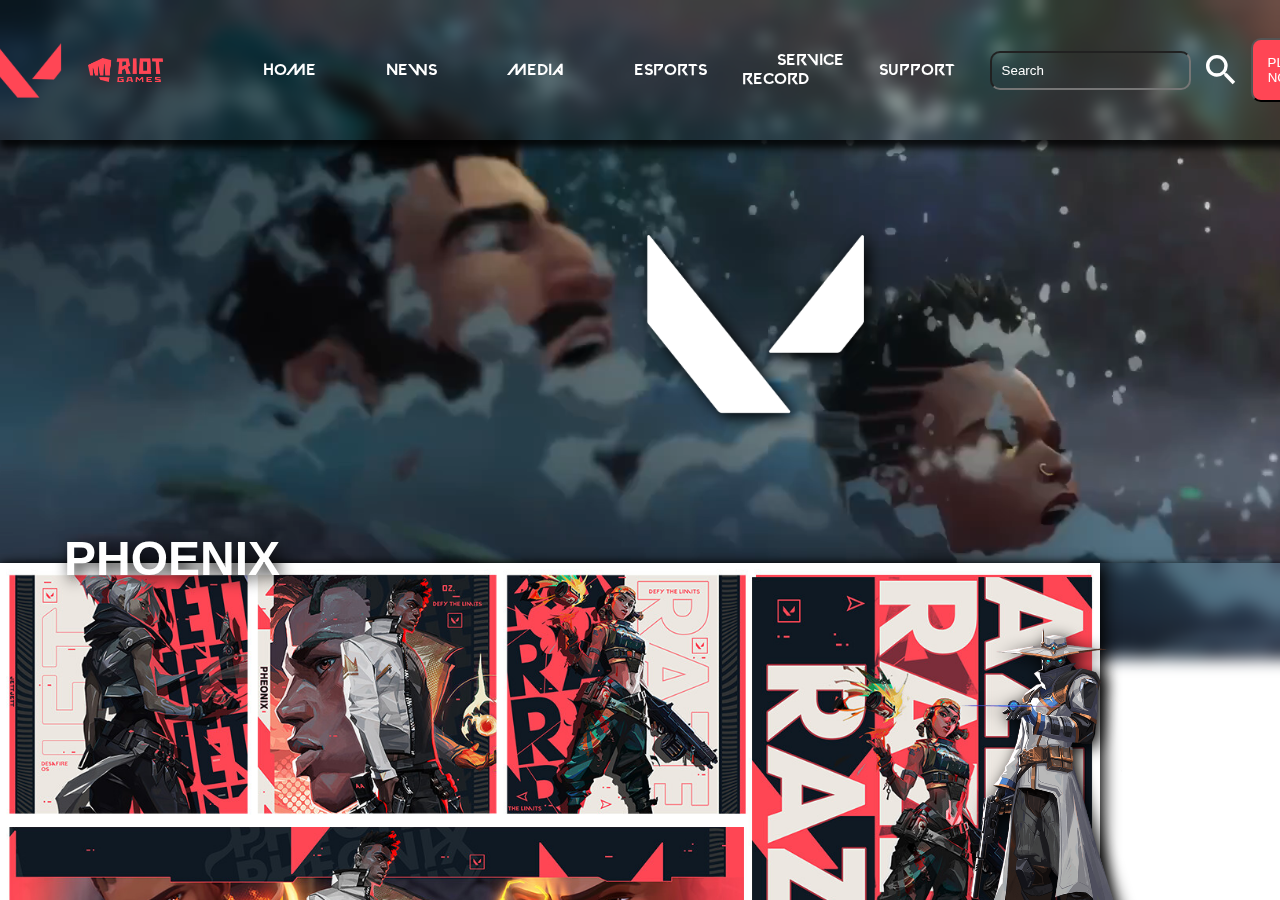
<file: media.html>
<!DOCTYPE html>
<html lang="en">
<head>
    <meta charset="UTF-8">
    <meta name="viewport" content="width=device-width, initial-scale=1.0">
    <link rel="stylesheet" href="styles.css">
    <link href="https://fonts.googleapis.com/icon?family=Material+Icons"
    rel="stylesheet">
</head>
<body>

<div class="main-container">

    <nav class="centered-row box-shadow">
     
        
        <img src="valContent/val logo.png" alt="" class="logo1">
        <img src="valContent/toppng.com-valorant-logo-icon-3200x1796.png" alt="" class="logo2">
        <ul>
            <li><a class="nav-links" class="nav-links" href="index.html">HOME</a></li>
            <li><a class="nav-links" href="news.html">NEWS</a></li>
            <li><a class="nav-links" href="media.html">MEDIA</a></li>
            <li><a class="nav-links" href="esports.html">ESPORTS</a></li>
            <li><a class="nav-links" href="service-record.html">SERVICE RECORD</a></li>
            <li><a class="nav-links" href="#">SUPPORT</a></li>
            
            <div class="search-bar-div centered-row">
                <input type="text" class="search-bar" placeholder="Search">
                <i class="material-icons" id="searchBtn">search</i>
            </div>
           
            <button class="playBtn btn">PLAY NOW</button>
        </ul>
        
            <img class="knife" src="valContent/[CITYPNG.COM]HD Valorant Jett Agent Knife PNG - 1000x1000.png" alt="">
        
    </nav>

    <section class="media-p1 fade-in">
        <video loop autoplay muted src="valContent/Media/mediap1/revelation-episode-6-cinematic-valorant-jam.mp4" class="media-bkgd-p1"></video>
        <img src="valContent/[CITYPNG.COM]HD Valorant White Symbol Icon Sign Logo PNG - 5019x2800.png" alt="" class="media-logo filter-shadow">

        

        <div class="media-main box-shadow">
        
            <img src="valContent/Media/mediap1/nguyen-aa-huynh-arrtboard-character.jpg" alt="" class="phoenix filter-shadow">
            <h1 class="mediaH1 filter-shadow">PHOENIX</h1>
            <h1 class="mediaH2 filter-shadow">RAZE</h1>
            <div class="media-main-info centered-column">
                <div class="media-2nd">
                <img src="valContent/Media/mediap1/[CITYPNG.COM]HD Cypher Valorant Agent Player Character PNG - 957x1468.png" alt="" class="cypher filter-shadow">
             <div class="info-header">
                <img src="valContent/[CITYPNG.COM]HD Valorant White Symbol Icon Sign Logo PNG - 5019x2800.png" alt="" class="small-val-logo">
                <h2>AGENTS</h2>
                 </div>
                
                <p class="media-main-para" >What are Valorant agents? Valorant is a 5v5 tactical shooter where each player plays as a character called an “agent”. There are currently eighteen agents in the game: Astra, Breach, Brimstone, Chamber, Cypher, Jett, Kay/O, Killjoy, Neon, Omen, Phoenix, Raze, Reyna, Sage, Skye, Sova, Viper, and Yoru.

                    Find more ways to plant the Spike and style on your enemies with scrappers, strategists, and hunters of every description.</p>
            </div>
        </div>
        </div>
    </section>

    <section class="media-p2 fade-in">
          <img src="valContent/Media/mediap2/valorant media6 bkgd.png" alt="" class="media-p2-bkgd">
          
          <div class="media2-header-div">
              <h1 class="yoru-header">YORU</h1>
              <h3 class="header1-media">DUELIST</h3>
           </div>

           <img src="valContent/page4/WE ARE BIG.png" class="we-are-media" alt="">

          <div class="mediap2-main centered-row">
            <div class="yoru-div">
                <img class="yoru filter-shadow" src="valContent/Media/mediap2/[CITYPNG.COM]HD Valorant Game Yoru Agent Character Player PNG - 971x1490.png" alt="">
            </div>
            <div class="class1">
                <h3>DUELIST</h3>
                <p>Japanese native, Yoru, rips holes straight through reality to infiltrate enemy lines unseen. Using deception and aggression in equal measure, 
                    he gets the drop on each target before they know where to look.</p>
            </div>
            <div class="ability-info">
                 <h3>CURVEBALL</h3>
                 <p>Curveball is a Blind ability that Phoenix must equip before casting. Upon casting, he will throw a flare orb that detonates after a set amount of time. Phoenix can use Primary and Alt Fire to control the direction the orb curves in; Primary 
                    Fire curves the orb to the left and Alt Fire curves the orb to the right.</p>
            </div>
            <div class="abil-icons">
                <h3>ABILITIES</h3>
               <img src="valContent/Media/mediap2/hot-hands-white.png" alt="" class="abil">
               <img src="valContent/Media/mediap2/curveball-white.png" alt="" class="abil">
               <img src="valContent/Media/mediap2/recon-bolt-white.png" alt="" class="abil">
               <img src="valContent/Media/mediap2/showstopper-white.png" alt="" class="abil">
            </div>
          </div>

          <i class="material-icons" id="media-arrow">expand_more</i>
    </section>

    <section class="media-p3 fade-in">
        <img src="valContent/Media/mediap3/valorant media5 bkgd.png" alt="" class="media-p2-bkgd">
          
        <div class="media3-header-div">
            <h1 class="cypher-header">CYPHER</h1>
            <h3 class="header2-media">SENTINEL</h3>
          </div>
          
         <img src="valContent/page4/VAL BIG.png" class="valorant-media" alt="">

        <div class="mediap3-main centered-row">
            <div class="abil-icons">
                <h3>ABILITIES</h3>
               <img src="valContent/Media/mediap3/hunters-fury-white.png" alt="" class="abil filter-shadow">
               <img src="valContent/Media/mediap3/blade-storm-white.png" alt="" class="abil filter-shadow">
               <img src="valContent/Media/mediap3/shock-bolt-white.png" alt="" class="abil filter-shadow">
               <img src="valContent/Media/mediap3/showstopper-white.png" alt="" class="abil filter-shadow">
            </div>
          
         
          <div class="ability-info">
               <h3>HUNTERS FURY</h3>
               <p>Hunter's Fury is an Empowerment ability that Sova can instantly use. Upon activation, he winds up and equips himself with a bow that holds multiple charges. Sova can fire in a direction to expend a charge and 
                release a long-range, cylindrical energy blast that pierces through terrain. Anything caught in the blast will take damage and any enemy agents hit will additionally be briefly revealed with a red-yellow outline that 
                follows and shows every action the victim is making during its duration.</p>
          </div>

          <div class="class1">
            <h3>SENTINEL</h3>
            <p>The Moroccan information broker, 
                Cypher is a one-man surveillance network who keeps tabs on the enemy's every move. 
                No secret is safe. No maneuver goes unseen. 
                Cypher is always watching.</p>
        </div>

          <div class="cypher-div">
            <img class="cypher-media filter-shadow" src="valContent/Media/mediap3/[CITYPNG.COM]HD Valorant Cypher Agent Player Character With Weapon PNG - 1903x2562.png" alt="">
          </div>
       
        </div>

        <i class="material-icons" id="media-arrow2">expand_more</i>
  </section>

  <section class="media-p4 fade-in">
    <img src="valContent/Media/mediap4/valorant media7 bkgd.png" alt="" class="media-p2-bkgd">
      
    <div class="media4-header-div">
        <h1 class="jett-header">JETT</h1>
        <h3 class="header3-media">DUELIST</h3>
      </div>
      
     <img src="valContent/page4/WE ARE BIG.png" class="we-are-media4" alt="">

    <div class="mediap4-main centered-row">

        <div class="jett-div">
            <img class="jett-media filter-shadow" src="valContent/Media/mediap4/[CITYPNG.COM]HD Jett Agent Valorant Character PNG - 1115x1296.png" alt="">
          </div>

          <div class="class1">
            <h3>DUELIST</h3>
            <p>Japanese native, Yoru, rips holes straight through reality to infiltrate enemy lines unseen. 
                Using deception and aggression in equal measure, 
                he gets the drop on each target before they know where to look.</p>
        </div>

        <div class="ability-info">
            <h3>VIPERS PIT</h3>
            <p>EQUIP a chemical sprayer. FIRE to spray a chemical cloud in all directions around Viper, creating a large cloud 
                that reduces the vision range of players and maximum health of enemies inside of it. 
                HOLD the ability key to disperse the</p>
       </div>
 
        <div class="abil-icons">
           <h3>ABILITIES</h3>
           <img src="valContent/Media/mediap4/fault-line-white.png" alt="" class="abil">
           <img src="valContent/Media/mediap4/healing-orb-white.png" alt="" class="abil">
           <img src="valContent/Media/mediap4/vipers-pit-white.png" alt="" class="abil">
           <img src="valContent/Media/mediap4/showstopper-white.png" alt="" class="abil">
        </div>
      

    </div>

   
</section>

<section class="footer">

    <footer class="centered-column">
        <div class="media-icons">
            <img src="valContent/Social Media Logos/facebook black.png" alt="" class="fbook i">
            <img src="valContent/Social Media Logos/insta black.png" alt="" class="insta i">
            <img src="valContent/Social Media Logos/youtube black.png" alt="" class="youtube i">
        </div>
        <div class="fLogos">
            <!-- <img src="valContent/val logo.png" alt="" class="f-riot"> -->
            <img src="valContent/[CITYPNG.COM]HD Valorant White Official Logo With Symbol PNG - 5019x3946.png" alt="" class="f-val">
        </div>
        <div class="copyright">
            <p>© 2023 Riot Games, Inc. Riot Games, VALORANT, and any associated logos are trademarks, service marks, and/or registered trademarks of Riot Games, Inc.</p>
        </div>
        <div class="terms">
            <h2>Privacy Notice</h2>
            <h2>Terms Of Service</h2>
        </div>
        <img src="valContent/esrb-valorant.png" alt="" class="rating">
    </footer>

</section>

</div>
    
</body>
<script src="script.js"></script>
</html>
</file>
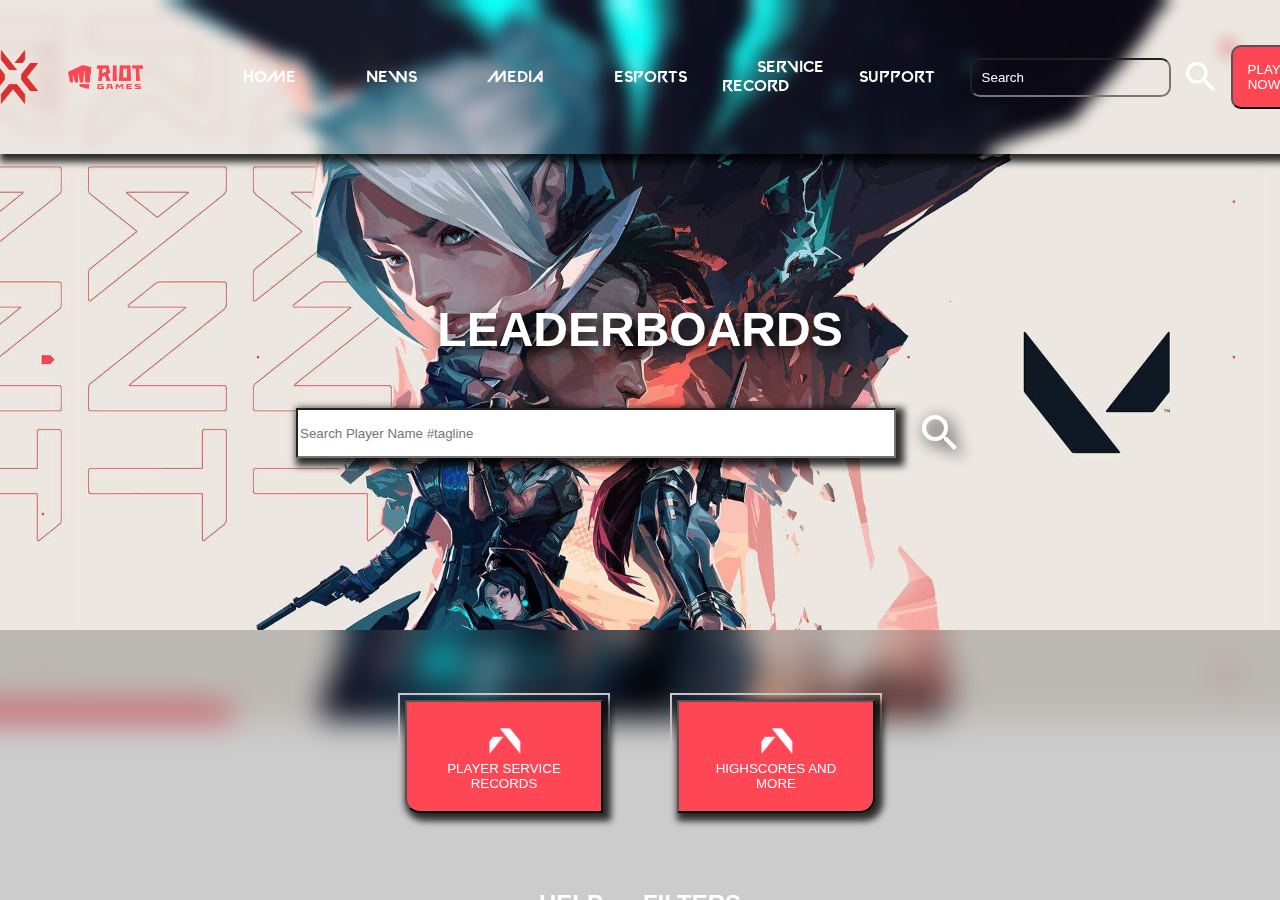
<file: service-record.html>
<!DOCTYPE html>
<html lang="en">
<head>
    <meta charset="UTF-8">
    <meta name="viewport" content="width=device-width, initial-scale=1.0">
    <link rel="stylesheet" href="styles.css">
    <link href="https://fonts.googleapis.com/icon?family=Material+Icons"
    rel="stylesheet">
</head>
<body>

    <div class="main-container">

    <nav class="centered-row box-shadow">
   
        <img src="valContent/esports/main/600px-VCT_Red_logo.png" alt="" class="logo1e">
        <img src="valContent/toppng.com-valorant-logo-icon-3200x1796.png" alt="" class="logo2">
        <ul>
            <li><a class="nav-links" href="index.html">HOME</a></li>
            <li><a class="nav-links" href="news.html">NEWS</a></li>
            <li><a class="nav-links" href="media.html">MEDIA</a></li>
            <li><a class="nav-links" href="esports.html">ESPORTS</a></li>
            <li><a class="nav-links" href="service-record.html">SERVICE RECORD</a></li>
            <li><a class="nav-links" href="#">SUPPORT</a></li>
            
            <div class="search-bar-div centered-row">
                <input type="text" class="search-bar" placeholder="Search">
                <i class="material-icons" id="searchBtn">search</i>
            </div>
           
            <button class="playBtn btn">PLAY NOW</button>
        </ul>
        
            <img class="knife" src="valContent/[CITYPNG.COM]HD Valorant Jett Agent Knife PNG - 1000x1000.png" alt="">
        
    </nav>

    <section class="srp1">

        <img src="service-record/srp1/valorant-computer-characters-846ruemtfu427msa.jpg" alt="" class="esports-bkgd-noblur">

        <div class="srp1-main centered-column">

          <div class="lead-input centered-column">
            <h1 class="srp1-header filter-shadow">LEADERBOARDS</h1>
         <div class="lead-search-div centered-row">
            <input type="text" class="lead-bar box-shadow" placeholder="Search Player Name #tagline">
            <i class="material-icons filter-shadow" id="lead-mag-icon">search</i>
            </div>
          </div>
            
            <div class="blur-box centered-column">
             <div class="leader-btns">
                <div class="sr-btn-div">
                    <div class="btnPad">
                        <button class="lead-btnL btn centered-column box-shadow"><img src="valContent/page4/[CITYPNG.COM]HD Valorant White Symbol Icon Sign Logo PNG - 5019x2800.png" class="white-val-logo" alt="">PLAYER SERVICE RECORDS</button>
                       </div>
                    </div>
                <div class="sr-btn-div">
                    <div class="btnPadR">
                        <button class="lead-btnR btn centered-column box-shadow"><img src="valContent/page4/[CITYPNG.COM]HD Valorant White Symbol Icon Sign Logo PNG - 5019x2800.png" class="white-val-logo" alt="">HIGHSCORES AND MORE</button>
                        </div>
                    </div>
                </div>
                    <div class="blur-options">
                        <h2>HELP</h2>
                        <h2>FILTERS</h2>
                    </div>
                
            </div>
        </div>
    </section>

    <section class="footer">

        <footer class="centered-column">
            <div class="media-icons">
                <img src="valContent/Social Media Logos/facebook black.png" alt="" class="fbook i">
                <img src="valContent/Social Media Logos/insta black.png" alt="" class="insta i">
                <img src="valContent/Social Media Logos/youtube black.png" alt="" class="youtube i">
            </div>
            <div class="fLogos">
                <!-- <img src="valContent/val logo.png" alt="" class="f-riot"> -->
                <img src="valContent/[CITYPNG.COM]HD Valorant White Official Logo With Symbol PNG - 5019x3946.png" alt="" class="f-val">
            </div>
            <div class="copyright">
                <p>© 2023 Riot Games, Inc. Riot Games, VALORANT, and any associated logos are trademarks, service marks, and/or registered trademarks of Riot Games, Inc.</p>
            </div>
            <div class="terms">
                <h2>Privacy Notice</h2>
                <h2>Terms Of Service</h2>
            </div>
            <img src="valContent/esrb-valorant.png" alt="" class="rating">
        </footer>
    
       </section>

</div>
    
</body>
</html>
</file>
<file: styles.css>
@font-face {
    font-family: 'CustomFont';
    src: url('valContent/Valorant-Font.ttf') format('truetype');
    /* Additional font properties */
  }

  *{
    box-sizing: border-box;
  }

  /* FONTS */

  h1{
     font-size: 3rem;
  }

  h2{
    padding: 20px;
  }

  h3{
    font-size: 2rem;
  }

  h4{
    filter: drop-shadow(4px 4px 4px rgba(0, 0, 0, 1));
    letter-spacing: 5px;
  }

  p{
    font-size: 1.3rem;
  }

  .paras{
    font-size: 1rem;
  }

  /* Main -------------------------------------------*/

  body{
    font-family: "Segoe UI", Arial, sans-serif;
    color: white;
    margin: 0;
    padding: 0;
    
    
    
    
    
   
  }

  .main-container{
    
    height: 100vh;
    scroll-snap-type: y mandatory;
    scroll-behavior: smooth;
    overflow-y: scroll;
    overflow-x: hidden;
    position: relative;
  }


  section{
   
    scroll-snap-align: start;
    height: 100vh;
    
  }


  .fade-in {
    opacity: 0;
    transition: opacity 500ms ease-in-out;
    
}

.fade-in.appear{
    opacity: 1;
    
}

  .centered-column{
    display: flex;
    flex-direction: column;
    justify-content: center;
    align-items: center;

  }

  .centered-row{
    display: flex;
    flex-direction: row;
    justify-content: center;
    align-items: center;
  }

  .box-shadow{
    box-shadow: 4px 4px 7px 4px rgba(0, 0, 0, 0.8);
  }

  .filter-shadow{
    filter: drop-shadow(4px 4px 8px rgba(0, 0, 0, 1));
  }


  :root{
     --primary-red: #FF4655;
     --dull-white: #D1C9C9;
     --dark-grey: #454545;
  }

  /* NAV -------------------------------------------------------- */ 

  nav{
     position: fixed;
     padding: 20px 0px 20px 0px;
     z-index: 1;
     top: 0;
     left: 0;
     width: 100%;
     backdrop-filter: blur(8px);
     
     
     

  }

 

  ul{
    flex-grow: 1;
    list-style: none;
    display: flex;
    justify-content: space-between;
    align-items: center;
    text-align: center;
    margin: 0px 25px;
  }

 a{
    font-family: 'CustomFont', sans-serif;
    text-decoration: none;
    padding: 10px 35px;
    color: white;
    
  }

  a:hover{
    border: 4px solid white;
    border-radius: 20px;
    transition: 0.5s ease-out;
  }

  .nav-link-active{
    border: 4px solid white;
    border-radius: 20px;

  }



  .knife{
    width: 75px;
    position: absolute;
    top: 870%;
    right: 1%;
    
  }

  .main-nav-bkgd{

  }

  #searchBtn{
    font-size: 40px;
    color: white;
    padding: 10px;
 }

  .search-bar-div{
    
  }

  .search-bar{
    background-color: transparent;
    color: white;
    padding: 10px;
    border-radius: 10px;
  }

  .search-bar::placeholder {
    color: white;
  }

  #arrowBtn{
    color: white;
    font-size: 40px;
    padding: 10px;
    
  }

  /* FOOTER -------------------------------------------------------- */

  footer{
    background-color: #D1C9C9;
    
    position: absolute;
    height: 700px;
    width: 100%;
   
  }

  .terms{
    display: flex;
    padding: 20px;
  }

  .copyright{

  }

  .fLogos{

  }

  .media-icons{
    margin-bottom: 20px;
  }

  .insta{
   width: 50px;
  }

  .youtube{
    width: 60px;
  }

  .fbook{
    width: 40px;
  }

  .i{
    padding: 10px;
  }

  .rating{
    width: 200px;
  }

  .media-icons{

  }

  .f-val{
    width: 200px;
  }

  .f-riot{
     width: 200px;
  }

  /* HOME -------------------------------------------------------- */ 

  .logo1{
     width: 150px;
     padding: 0px 10px 0px 40px;
  }

  .logo2{
    width: 75px;
  }

  .header-main{
    position: absolute;
    margin-left: 4%;
    top: 13%;
    width: 1000px;
    
   
    
  }

  .hm-next{
    width: 800px;
    height: 5px;
    display: flex;
    justify-content: flex-start;
   
  }


  .page1{
    position: relative;
  }

  .main-vid-bkgd-case{
    width: 100%;
    
  }

  .main-vid-bkgd{
    position: absolute;
    width: 100%;
    top: -200px;
    left: 50%;
    padding:0;
    margin: 0;
   
    
    
    transform: translate(-50%, -15%);
  }


  .sec1-bkgd-case{
    position: absolute;
    top: 30%;
    width: 100%;
    padding: 0;
    margin: 0;
  }

  .sec1-bkgd{
    width: 100%;

  }


  .img-div-main{
    position: absolute;
    display: flex;
    top: 32%;
    left: 3%;
    backdrop-filter: blur(8px);
    padding: 20px;
  }

  .main-img{
     width: 500px;
     border: 2px solid white;
     
  }

  .main-img-diff{
    width: 470px;
    border: 2px solid white;
  }

  .we-are-text{
    position: absolute;
    width: 800px;
    top: 28%;
    left: 3%;
    
   
  }

  .the-latest{
    position: absolute;
    width: 500px;
    top: 33%;
    left: 9%;
    z-index: 1;
  }

  .valorant-text{
    position: absolute;
    width: 1100px;
    top: 57%;
    left: 30%;
    
  }



  .f1, .f2, .f3{
    
    
  }

  .f-text{
    display: flex;
    justify-content: space-between;
    align-items: center;
    padding-right: 20px;
  
  
  }

  .info-main{
  
    width: 600px;
    padding: 40px;
  }

  .last-main{
    position: absolute;
    display: flex;
    top: 60%;
    left: -1%;
    margin: 100px;
    backdrop-filter: blur(8px);
    padding: 20px;
    height: 400px;
  }

  .char-case-main{
    position: absolute;
    top: -150px;
    left: 1450px;
  }

  .char1{
     width: 1200px;
  }

  .jett-login-vid{
    width: 250px;
    
  }

  .btnPad{
    border: 2px solid var(--dull-white);
    padding: 5px;
    width: 212px;
    border-radius: 0px 0px 0px 15px;
    margin: 30px;
  }

  .btnPadR{
    border: 2px solid var(--dull-white);
    padding: 5px;
    width: 212px;
    border-radius: 0px 0px 15px 0px;
    margin: 30px;
  }

  .learnBtn{
    border-radius: 0px 0px 0px 15px;
    cursor: pointer;
  }

 

  .playBtn{
    border-radius: 10px;
    cursor: pointer;
  }
  

  .btn{
    background-color: var(--primary-red);
    padding: 15px;
    color: white;
    
  }

  .btn:hover{

    background-image: linear-gradient(to right, #ff5e62, #ff9966);

  }

  /* HOME PAGE 2 -------------------------------------------------------- */

  .page2{
    
  }

  .page2-last{
     position: absolute;
     top: 165%;
     display: flex;
     flex-direction: row;
     box-shadow: 7px 4px 7px 7px rgba(0, 0, 0, 0.8);
  }

  .gun1, .char-info{
     width: 900px;
     
  }

  .gun-text{
    backdrop-filter: blur(8px);
    padding: 30px;
    width: 100%;
    text-align: center;
    
  }
  .smoke-overlay{
    position: absolute;
    width: 100%;

  }
  
  /* HOME PAGE 3 -------------------------------------------------------- */

  .page3{
    
  }

  .page3-bkgd{
    position: absolute;
    top: 201%;
    width: 100%;
    padding: 0;
    margin: 0;
  }

  .page3-bkgd-case{

  }
  
  .p3-left-div{
     position: absolute;
     top: 215%;
  }

  .p3-map1{
    width: 700px;
    border: 2px solid white;
   
  }

  .p3-top-div, .p3-bottom-div{
      padding: 10px;
      margin-left: 80px;
  }

  .p3-right-div{
    position: absolute;
    top: 220%;
    width: 1200px;
    margin-left: 35%;
  }

  .p3-large-vid{
    width: 1200px;
    padding: 40px;
    filter: drop-shadow(5px 0px 20px  rgba(255, 255, 255, 1));
    
  }

  .p3-vidText-div{
    width: 900px;
  }

  .char2{
    width: 800px;
    position: absolute;
    top: -12%;
    left: 75%;
    
   
  }

  .new-text{
    position: absolute;
    width: 600px;
    top: 222%;
    left: 10%;
  }

  .content-text{
    position: absolute;
    width: 1000px;
    top: 235%;
    left: 45%;
  }

  /* HOME PAGE 4 -------------------------------------------------------- */

  .page4{
    
  }
  
  .p4-bkgd{
    position: absolute;
    width: 100%;
    top: 300%;
    
  }

  .p4-valorant-white{
    position: absolute;
    width: 1500px;
    top: 315%;
    left: 4%;
    opacity: 0.5;
  }

  .p4-we-are-white{
    position: absolute;
    width: 1350px;
    top: 375%;
    left: 50%;
    opacity: 0.5;
  }

  .white-val-logo{
    width: 70px;
    transform: rotate(180deg);
    
  }

  .house{
    width: 700px;
    transform: scaleX(-1);

  }

  .dock{
    width: 750px;
  }

  .p4-top-div{
    position: absolute;
    top: 308%;
    display: flex;
    padding: 40px;
  
  }

  .p4-bottom-div{
    position: absolute;
    top: 355%;
    display: flex;
    padding: 40px;
  }

  .col-text{
    padding: 100px;;
   
  }

  .p4-btn-div{
    position: absolute;
    z-index: 1;
    top: 370%;
    right: -1%;
  }

  .top-btn{
    border-radius: 0px 0px 0px 15px;
    cursor: pointer;
    padding: 20px;
    width: 200px;
  
  }


  /* NEWS P1 -------------------------------------------------------- */ 



.news1-bkgd, footer{
  
  width: 100%;
}

.news1-valorant-white{
  position: absolute;
  top: 80%;
  left: 55%;
  opacity: 0.7;

}

.news1-we-are-white{
  position: absolute;
  top: 20%;
  left: 2%;
  opacity: 0.7;
}

.news1-vid-div{
  position: absolute;
  top: 24%;
  left: 38%;

}

.patches{
  display: flex;
  justify-content: flex-end;
}

.now{
  position: absolute;
  top: 22%;
  left: 70%;
  font-size: 2em;
}

.news-header{
  position: absolute;
  top: 10%;
  left: 27%;
  font-size: 6em;
}

.viper-des{
  width: 600px;
}


.viper-intro{
  width: 600px;
  border: 2px solid white;
}

#d-arrow{
  position: absolute;
  top: 70%;
  left: 15%;
  font-size: 100px;
}


  /* NEWS P2 -------------------------------------------------------- */ 


  .newsp2-main{
    position: absolute;
    top: 113%;

  }

  .newsp2-header{
    position: absolute;
    top: 0%;
    left: 100%;
    font-size: 5em;
  }
  
  .newsp2-info{
    padding: 60px;
    width: 800px;
  }

  .p2-content{
    display: flex;
    padding: 80px;
    border-bottom: 2px solid white;
    border-top: 2px solid white;
  }

  .newsp2-img1, .newsp2-img2 {
    width: 700px;
    border: 2px solid white;
  }

  #side-arrow{
    padding: 30px;
    font-size: 40px;
  }

  #d-arrowp2{
    position: absolute;
    top: 60%;
    left: 120%;
    font-size: 100px;
  }


/* NEWS P3 */ 

.newsp3-main{
  position: absolute;
  top: 213%;
  

}



/* Media p1 -------------------------------------------------------- */ 

.media-bkgd-p1{
  width: 122%;
}

.mediaH1{
  position: absolute;
  top: -13%;
  left: 5%;
}

.mediaH2{
  position: absolute;
  top: 85%;
  left: 35%;
}

.media-main{
 
  position: absolute;
  display: flex;
  top: 62.5%;
  backdrop-filter: blur(8px);
  width: 100%;
}


.media-main-info{
   margin-left: 400px;
   
}

.media-main-para{
  font-size: 1.2rem;
}

.media-2nd{
  width: 700px;
}

.info-header{
  display: flex;
  padding: 50px;
}

.info-para{
  
}

.media-logo{
  width: 500px;
  position: absolute;
  top: 20%;
  left: 40%;
}

.phoenix{
  width: 1100px;
}

.cypher{
  width: 250px;
  position: absolute;
  right: 100px;
}

.small-val-logo{
  width: 200px;
}


/* Media p2 */

.media-p2-bkgd{
  width: 100%;
}

.mediap2-main{
  position: absolute;
  left: 5%;
  top: 105%
}

.class1, .ability-info, .abil-icons  {
  display: flex;
  flex-direction: column;
  align-items: center;
  width: 500px;
  padding: 100px;
  

}

.media2-header-div{
  position: absolute;
  top: 113%;
  left: 7%;
  display: flex;
  flex-direction: column;
 
}

.header1-media{
  padding: 0;
  margin-top: 0;
  margin-left: 55%;
}


.class1{
  margin-bottom: 35%;
  
}

.ability-info{
  margin-top: 5%;
}

.we-are-media{
  position: absolute;
  top: 170%;
  left: 6%;
  opacity: 0.7;
}

.yoru-header{

  font-size: 4rem;
  padding: 0;
  margin: 0;
}

.yoru{
  width: 800px;
  position: relative;
  left: 10%;
  
}

.abil{
  width: 100px;
  margin: 50px;
}

#media-arrow{
  position: absolute;
  top: 195%;
  left: 45%;
  font-size: 10rem;
}

/* Media p3 -------------------------------------------------------- */

.media-p3{

}

.mediap3-main{
  position: absolute;
  left: 5%;
  top: 206%
}

.media3-header-div{
  position: absolute;
  top: 214%;
  right: 3%;
  display: flex;
  flex-direction: column;
 
  
}


.cypher-header{
  padding: 0;
  margin: 0;
  font-size: 4rem;
}

.header2-media{
  padding: 0;
  margin-top: 0;
  margin-left: 65%;
}

.valorant-media{
  position: absolute;
  top: 290%;
  left: 60%;
  opacity: 0.7;
}

.cypher-div{
  
}

.cypher-media{
  width: 990px;
  position: relative;
  right: 10%;
}

#media-arrow2{
  position: absolute;
  top: 306%;
  left: 45%;
  font-size: 10rem;
}


/* Media p4 -------------------------------------------------------- */

.media4-header-div{
  position: absolute;
  top: 320%;
  left: 3%;
  display: flex;
  flex-direction: column;
}

.jett-header{
  padding: 0;
  margin: 0;
  font-size: 4rem;
}

.header3-media{
  padding: 0;
  margin-top: 0;
  margin-left: 45%;
}

.mediap4-main{
  position: absolute;
  left: -4%;
  top: 305%
}


.jett-media{
  width: 990px;
  position: relative;
  left: 15%;
}



.we-are-media4{
  position: absolute;
  top: 390%;
  left: 4%;
  opacity: 0.7;
}

/* ESPORTS main -------------------------------------------------------- */

.logo1e{
   width: 50px;
   margin: 30px;
}

.esports-p1{

}

.scores-div{
  display: flex;
  justify-content: space-evenly;
  align-items: center;
  position: absolute;
  height: 300px;
  top: 12%;
  width: 100%;
  margin-bottom: 100px;
  background: linear-gradient(to bottom, #888888, var(--dark-grey));
  border: 4px solid white;
  
}

.scores{
  border-right: 2px solid white; ;
  width: 16.6%;
  display: flex;
  flex-direction: column;
  padding: 10px;
  text-align: center;
  
}

.team1{
  display: flex;
}

.team{
  width: 70px;
  padding: 15px;
}

.time{

}

.e-news{
  display: flex;
  justify-content: space-around;
  align-items: center;
  position: absolute;
  left: 13%;
  top: 20%;
  margin-top: 10%;
  text-align: center;
  
}

#l-arrow{
   font-size: 6rem;
}

#r-arrow{
  font-size: 6rem;
}

.cards{
  background-image: linear-gradient(to right, var(--dull-white), var(--dark-grey));
  border: 3px solid white;
  height: 700px;
  margin: 40px;
}

.time{
  color: orange;
  margin-left: 50%;
}

.esports-bkgd{
  width: 100%;
  height: 100vh;
  filter: blur(4px)
}

.esports-bkgd-noblur{
  width: 100%;
  
}

.ryzen-div{
  background-color: black;
}

.card-img{
  height: 300px;
  
}

.date{
 margin-top: 45%;
 font-size: smaller;
}

.latest1{
  position: absolute;
  top: 33%;
  left: 8%;
  letter-spacing: 2px;
}

.read-more{
 
  display: flex;
  justify-content: flex-end;
  align-items: center;
  align-content: center;
}

#rm-arrow{
   margin: 10px ;
   font-size: 2rem;
}

.ecard-info{

  padding: 0;
  margin: 0;
  width: 370px;

}

/* ESPORTS p2 -------------------------------------------------------- */

.ep2-main{
  position: absolute;
  top: 125%;
  left: 13%;
}

.drops-div{
   border: 2px solid var(--dull-white);
   padding: 20px;
   width: 1250px;
   border-radius: 0px 0px 10px 0px;
   z-index: 1;
}

.drops-img{
  border: 4px solid white;
  width: 1200px;
}

.vod-container{
  display: flex;
  flex-direction: column;

}

.vod-border{
  border: 4px solid var(--dull-white);
  padding: 20px;
  margin-bottom: 60px;
  margin-left: 100px;
  width: 500px;
  height: 200px;

}

.past-vods{
  padding: 40px;
  width: 400px;
  border: 5px solid white;
  background-color: var(--dark-grey);
  margin-bottom: 60px;
 
  width: 500px;
  height: 200px;
  
}

.logo1-div{
  padding: 20%;
}

.vod-logo{
  width: 80px;
  
}

.play-btn-div{

  margin-top: 10%;
}

.drops-title{
  position: absolute;
  top: 115%;
  left: 5%;
}

#play-circle{
  font-size: 50px;
}

.twitch-logo{
  position: absolute;
  
  top: 120%;
  left: 60%;
  width: 50px;
}

.WPV{
  position: absolute;
  top: -20%;
  left: 82%;
  font-size: 1.5rem;
}

.bkgd-div{
  position: absolute;
  top: 20%;
  left: -30%;
  width: 1450px;
  height: 750px;
  border: 7px solid var(--dull-white);
  border-radius: 0px 0px 20px 0px;

}

/* ESPORTS p3 -------------------------------------------------------- */

.ep3-main{
  position: absolute;
  top: 215%;
  left: 5%;
}

.ep3-cards{
  display: flex;
  

}

.ep3-card{
  width: 600px;
  padding: 50px;
  margin: 100px;
}

.ep3-img{
  width: 600px;
  border: 2px solid white;
}

.connect{
  position: absolute;
  width: 1500px;
display: flex;
justify-content: flex-end;
align-items: center;
border: 4px solid var(--dull-white);
border-radius: 0px 0px 20px 0px;
margin-left: 300px;
top: 90%;
right: 60%;
}

.e-icons{
  width: 130px;
  padding: 30px;
}

.ep3-img-border{
  padding: 20px;
  border: 2px solid var(--dull-white);
  border-radius: 0px 0px 20px 0px;
}

.ep3-btn-div{
  position: absolute;
  top: 80%;
  right: -3%
}

.connect-header{
  font-size: 2rem;
}

/* Service Record p3 -------------------------------------------------------- */

.srp1-main{

}

.srp1-header{
  
}

.lead-input{
  position: absolute;
  top: 30%;
  
}

.lead-bar{
  width: 600px;
  height: 50px;
  background-color: white;
}



.leader-btns{
  display: flex;
}

.blur-box{
 backdrop-filter: blur(15px);
 background-color: rgba(0, 0, 0, 0.2);
 width: 100%;
 height: 40%;
 position: absolute;
 top: 70%;
}

.sr-btn-div{

}

.blur-options{
  display: flex;
  justify-content: space-evenly;
  align-items: center;
}


.lead-btnL {
  border-radius: 0px 0px 0px 15px;
  cursor: pointer;
  padding: 20px;
}

.lead-btnR{
  border-radius: 0px 0px 15px 0px;
  cursor: pointer;
  padding: 20px;
}

#lead-mag-icon{
  margin: 20px;
  font-size: 3rem;
}
</file>
